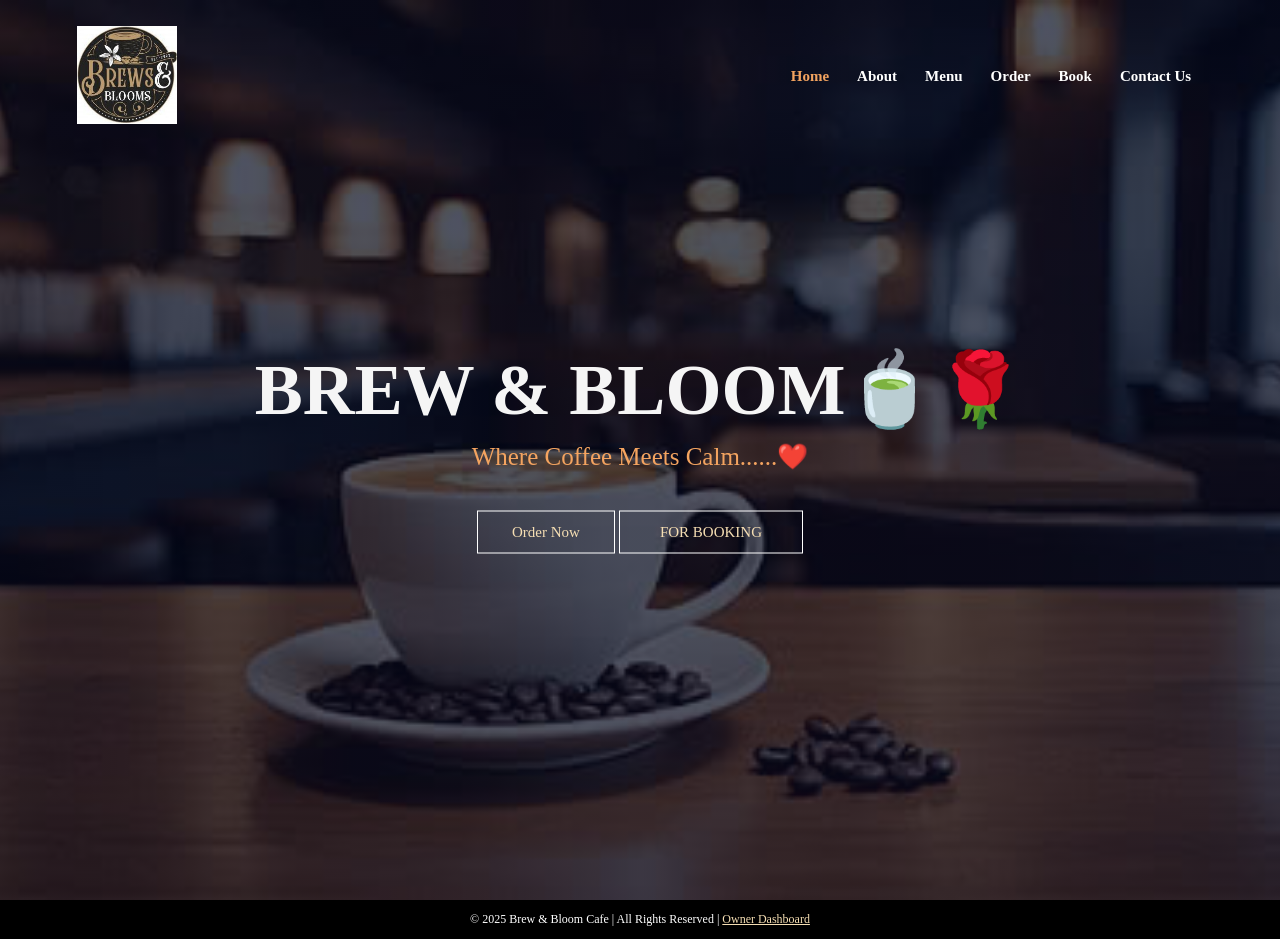
<file: index.html>
<!DOCTYPE html>
<html lang="en">
<head>
    <meta charset="UTF-8">
    <meta name="viewport" content="width=device-width, initial-scale=1.0">
    <title>Brew & Bloom | Home</title>
    <link rel="stylesheet" href="style.css">
    <link rel="stylesheet" href="advanced.css">
</head>
<body>
    <section class="header">
        <nav>
            <a href="index.html"><img src="images/Brews-Blooms.jpg" alt="Brew & Bloom logo"></a>
            <button class="menu-toggle" aria-label="Toggle menu" aria-expanded="false">&#9776;</button>
            <div class="nav-links">
                <ul>
                    <li><a href="index.html"><b>Home</b></a></li>
                    <li><a href="about.html"><b>About</b></a></li>
                    <li><a href="menu.html"><b>Menu</b></a></li>
                    <li><a href="order.html"><b>Order</b><span class="cart-count" hidden>0</span></a></li>
                    <li><a href="book.html"><b>Book</b></a></li>
                    <li><a href="contact.html"><b>Contact Us</b></a></li>
                </ul>
            </div>
        </nav>
        <div class="text">
            <h1>BREW &amp; BLOOM🍵🌹</h1>
            <p>Where Coffee Meets Calm......❤️</p>
            <a href="order.html" class="sut">Order Now</a>
            <a href="book.html" id="kirt">FOR BOOKING</a>
        </div>
    </section>
    <footer id="footer"><p>&copy; 2025 Brew &amp; Bloom Cafe | All Rights Reserved | <a class="admin-link" href="admin.html">Owner Dashboard</a></p></footer>
    <script src="js/data.js"></script>
    <script src="js/nav.js"></script>
</body>
</html>
</file>
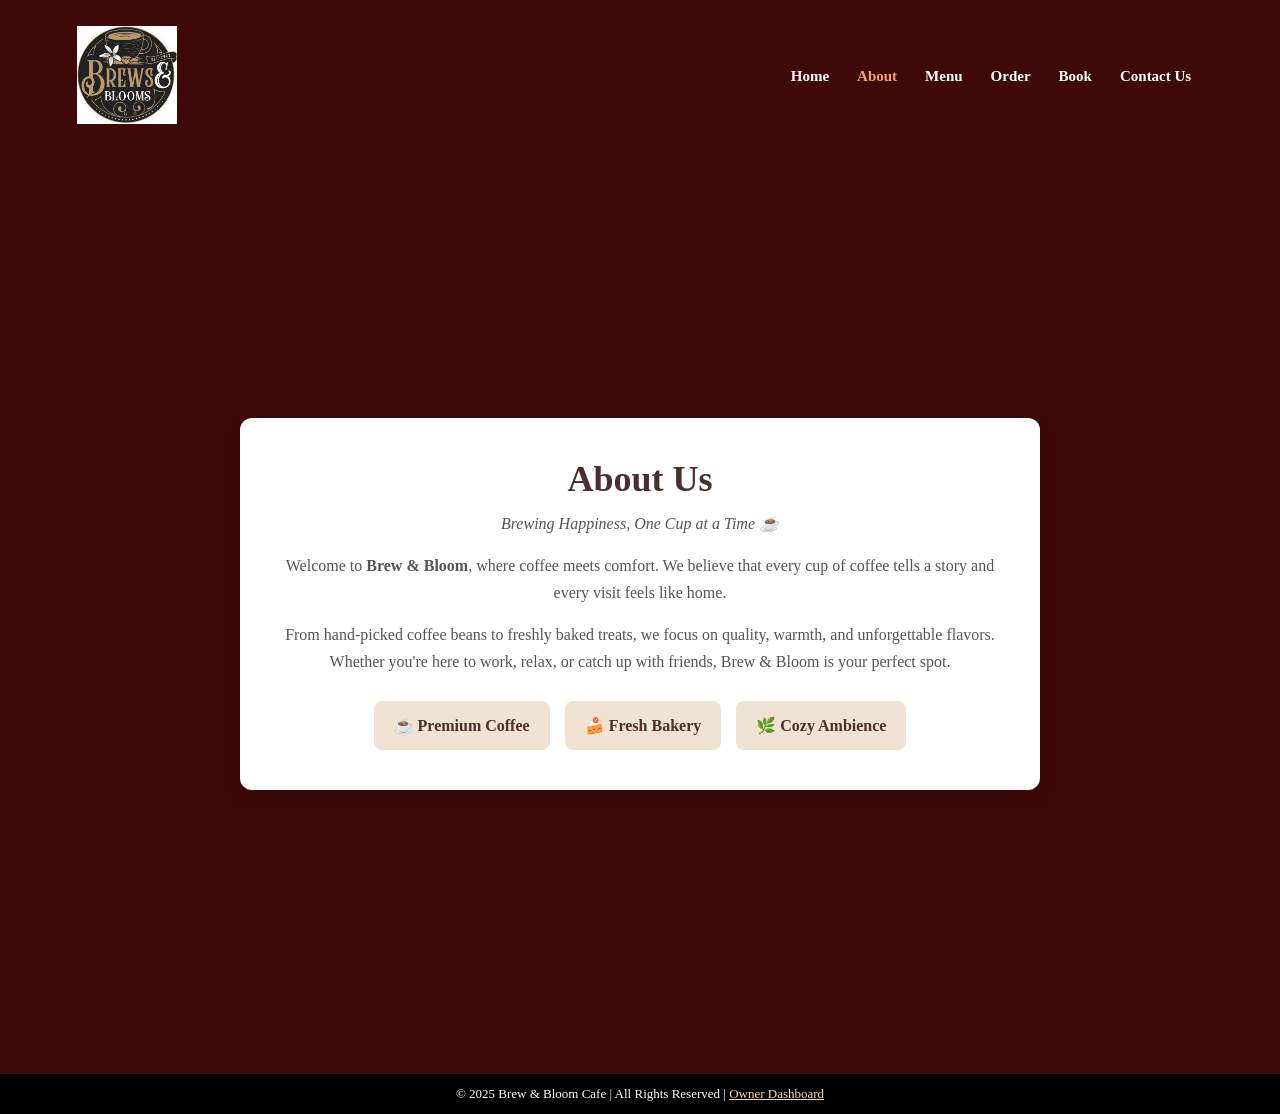
<file: about.html>
<!DOCTYPE html>
<html lang="en">
<head>
    <meta charset="UTF-8">
    <meta name="viewport" content="width=device-width, initial-scale=1.0">
    <title>Brew & Bloom | About Us</title>
    <link rel="stylesheet" href="about.css">
    <link rel="stylesheet" href="style.css">
    <link rel="stylesheet" href="advanced.css">
</head>
<body>
    <section>
        <nav>
            <a href="index.html"><img src="images/Brews-Blooms.jpg" alt="Brew & Bloom logo"></a>
            <button class="menu-toggle" aria-label="Toggle menu" aria-expanded="false">&#9776;</button>
            <div class="nav-links">
                <ul>
                    <li><a href="index.html"><b>Home</b></a></li>
                    <li><a href="about.html"><b>About</b></a></li>
                    <li><a href="menu.html"><b>Menu</b></a></li>
                    <li><a href="order.html"><b>Order</b><span class="cart-count" hidden>0</span></a></li>
                    <li><a href="book.html"><b>Book</b></a></li>
                    <li><a href="contact.html"><b>Contact Us</b></a></li>
                </ul>
            </div>
        </nav>
    </section>
    <section class="about">
        <div class="about-container">
            <h1>About Us</h1>
            <p class="tagline">Brewing Happiness, One Cup at a Time ☕</p>

            <p>
                Welcome to <strong>Brew &amp; Bloom</strong>, where coffee meets comfort.
                We believe that every cup of coffee tells a story and every visit
                feels like home.
            </p>

            <p>
                From hand-picked coffee beans to freshly baked treats, we focus on
                quality, warmth, and unforgettable flavors. Whether you're here
                to work, relax, or catch up with friends, Brew &amp; Bloom is your
                perfect spot.
            </p>

            <div class="highlights">
                <div class="box">☕ Premium Coffee</div>
                <div class="box">🍰 Fresh Bakery</div>
                <div class="box">🌿 Cozy Ambience</div>
            </div>
        </div>
    </section>
    <footer id="footer"><p>&copy; 2025 Brew &amp; Bloom Cafe | All Rights Reserved | <a class="admin-link" href="admin.html">Owner Dashboard</a></p></footer>
    <script src="js/data.js"></script>
    <script src="js/nav.js"></script>
</body>
</html>
</file>
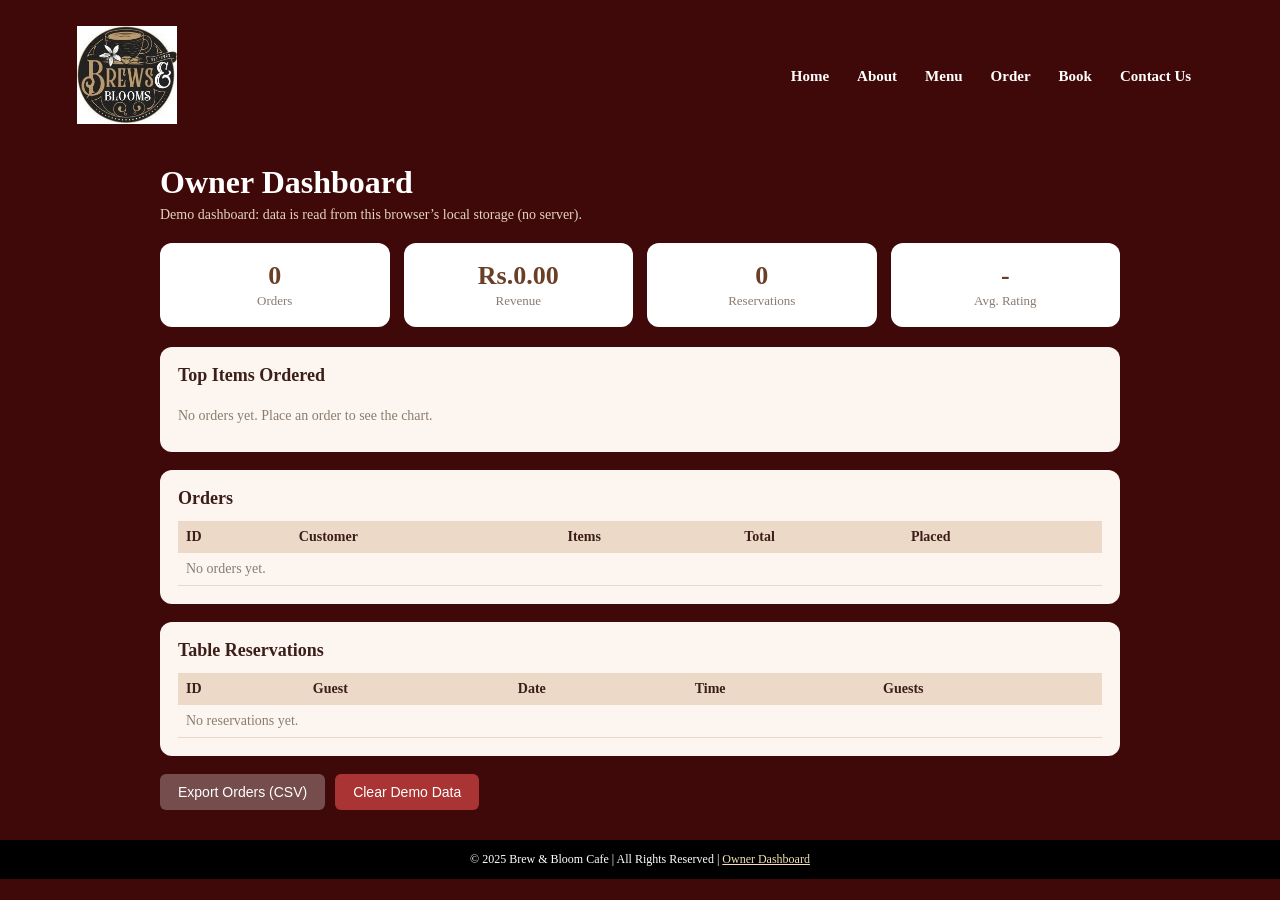
<file: admin.html>
<!DOCTYPE html>
<html lang="en">
<head>
    <meta charset="UTF-8">
    <meta name="viewport" content="width=device-width, initial-scale=1.0">
    <title>Brew & Bloom | Owner Dashboard</title>
    <link rel="stylesheet" href="style.css">
    <link rel="stylesheet" href="advanced.css">
</head>
<body class="admin-page">
    <section class="admin-nav">
        <nav>
            <a href="index.html"><img src="images/Brews-Blooms.jpg" alt="Brew & Bloom logo"></a>
            <button class="menu-toggle" aria-label="Toggle menu" aria-expanded="false">&#9776;</button>
            <div class="nav-links">
                <ul>
                    <li><a href="index.html"><b>Home</b></a></li>
                    <li><a href="about.html"><b>About</b></a></li>
                    <li><a href="menu.html"><b>Menu</b></a></li>
                    <li><a href="order.html"><b>Order</b><span class="cart-count" hidden>0</span></a></li>
                    <li><a href="book.html"><b>Book</b></a></li>
                    <li><a href="contact.html"><b>Contact Us</b></a></li>
                </ul>
            </div>
        </nav>
    </section>
    <main class="admin">
        <h1>Owner Dashboard</h1>
        <p class="admin-note">Demo dashboard: data is read from this browser&rsquo;s local storage (no server).</p>

        <div class="stat-grid" id="stats"></div>

        <section class="panel">
            <h2>Top Items Ordered</h2>
            <div id="chart" class="bar-chart"></div>
        </section>

        <section class="panel">
            <h2>Orders</h2>
            <div class="table-wrap"><table class="data-table" id="ordersTable"></table></div>
        </section>

        <section class="panel">
            <h2>Table Reservations</h2>
            <div class="table-wrap"><table class="data-table" id="bookingsTable"></table></div>
        </section>

        <div class="admin-actions">
            <button id="exportOrders" class="btn-small">Export Orders (CSV)</button>
            <button id="clearData" class="btn-small danger">Clear Demo Data</button>
        </div>
    </main>
    <footer id="footer"><p>&copy; 2025 Brew &amp; Bloom Cafe | All Rights Reserved | <a class="admin-link" href="admin.html">Owner Dashboard</a></p></footer>
    <script src="js/data.js"></script>
    <script src="js/nav.js"></script>
    <script src="js/admin.js"></script>
</body>
</html>
</file>
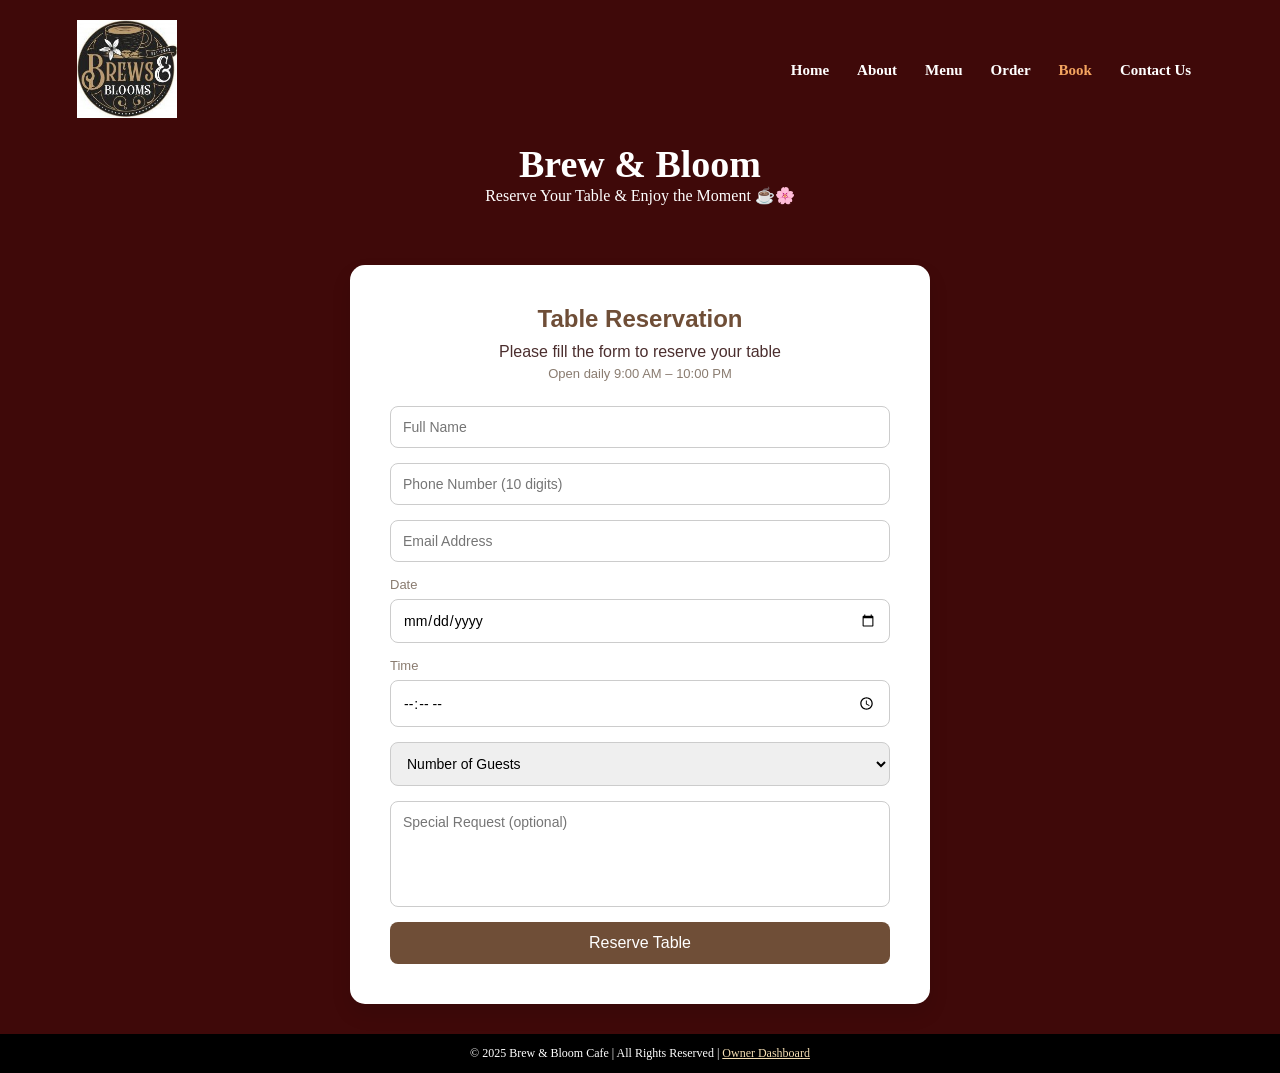
<file: book.html>
<!DOCTYPE html>
<html lang="en">
<head>
    <meta charset="UTF-8">
    <meta name="viewport" content="width=device-width, initial-scale=1.0">
    <title>Brew & Bloom – Table Reservation</title>
    <link rel="stylesheet" href="reservation.css">
    <link rel="stylesheet" href="style.css">
    <link rel="stylesheet" href="advanced.css">
</head>
<body class="book-page">
    <header>
        <nav>
            <a href="index.html"><img src="images/Brews-Blooms.jpg" alt="Brew & Bloom logo"></a>
            <button class="menu-toggle" aria-label="Toggle menu" aria-expanded="false">&#9776;</button>
            <div class="nav-links">
                <ul>
                    <li><a href="index.html"><b>Home</b></a></li>
                    <li><a href="about.html"><b>About</b></a></li>
                    <li><a href="menu.html"><b>Menu</b></a></li>
                    <li><a href="order.html"><b>Order</b><span class="cart-count" hidden>0</span></a></li>
                    <li><a href="book.html"><b>Book</b></a></li>
                    <li><a href="contact.html"><b>Contact Us</b></a></li>
                </ul>
            </div>
        </nav>
        <h1>Brew &amp; Bloom</h1>
        <p>Reserve Your Table &amp; Enjoy the Moment ☕🌸</p>
    </header>

    <section class="reservation-section">
        <h2>Table Reservation</h2>
        <p>Please fill the form to reserve your table</p>
        <p class="hint">Open daily 9:00 AM – 10:00 PM</p>

        <form class="reservation-form" id="bookForm" novalidate>
            <div id="formMsg" class="form-msg" role="alert" hidden></div>
            <input type="text" id="bName" placeholder="Full Name" autocomplete="name" required>
            <input type="tel" id="bPhone" placeholder="Phone Number (10 digits)" inputmode="numeric" maxlength="10" autocomplete="tel" required>
            <input type="email" id="bEmail" placeholder="Email Address" autocomplete="email" required>

            <label class="field-label" for="bDate">Date</label>
            <input type="date" id="bDate" required>
            <label class="field-label" for="bTime">Time</label>
            <input type="time" id="bTime" min="09:00" max="22:00" required>

            <select id="bGuests" required aria-label="Number of guests">
                <option value="">Number of Guests</option>
                <option value="1">1</option>
                <option value="2">2</option>
                <option value="3">3</option>
                <option value="4">4</option>
                <option value="5">5</option>
                <option value="6">6</option>
                <option value="7">7+</option>
            </select>

            <textarea id="bRequest" placeholder="Special Request (optional)" maxlength="200"></textarea>

            <button type="submit">Reserve Table</button>
        </form>
    </section>
    <footer><p>&copy; 2025 Brew &amp; Bloom Cafe | All Rights Reserved | <a class="admin-link" href="admin.html">Owner Dashboard</a></p></footer>
    <script src="js/data.js"></script>
    <script src="js/nav.js"></script>
    <script src="js/booking.js"></script>
</body>
</html>
</file>
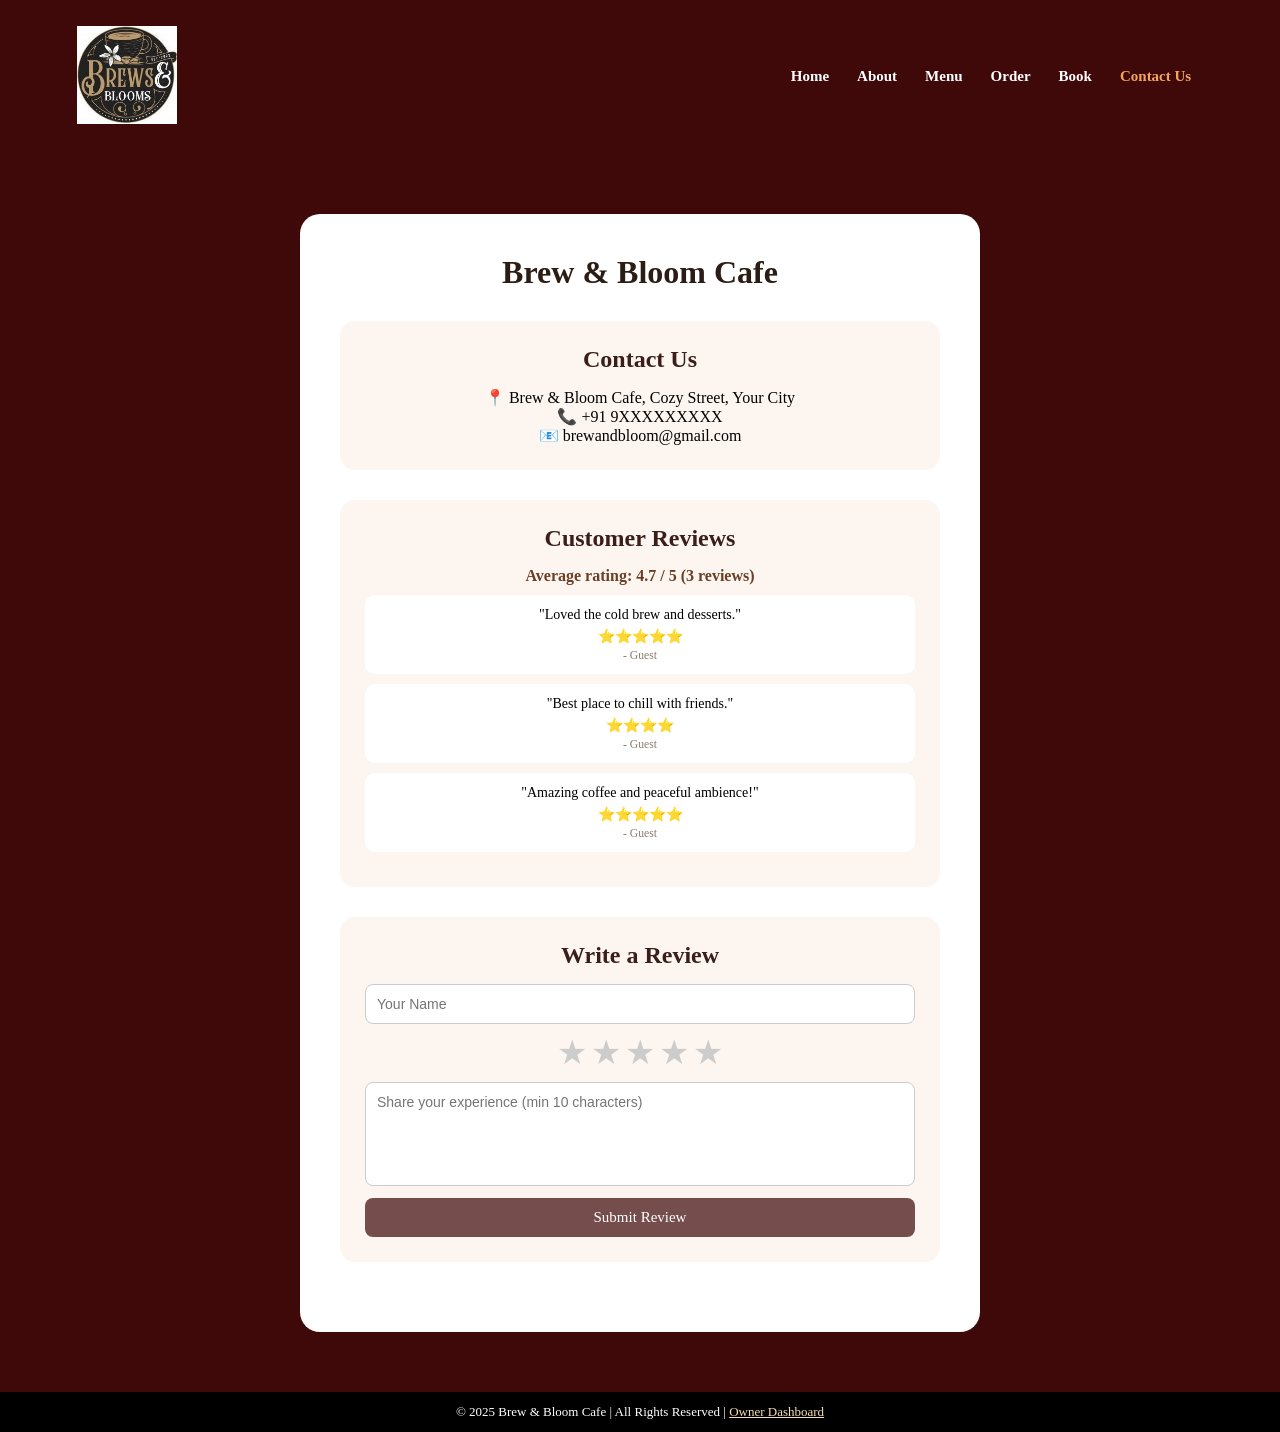
<file: contact.html>
<!DOCTYPE html>
<html lang="en">
<head>
    <meta charset="UTF-8">
    <meta name="viewport" content="width=device-width, initial-scale=1.0">
    <title>Brew & Bloom | Contact & Reviews</title>
    <link rel="stylesheet" href="style.css">
    <link rel="stylesheet" href="contact-review.css">
    <link rel="stylesheet" href="advanced.css">
</head>
<body class="contact-page">
    <section>
        <nav>
            <a href="index.html"><img src="images/Brews-Blooms.jpg" alt="Brew & Bloom logo"></a>
            <button class="menu-toggle" aria-label="Toggle menu" aria-expanded="false">&#9776;</button>
            <div class="nav-links">
                <ul>
                    <li><a href="index.html"><b>Home</b></a></li>
                    <li><a href="about.html"><b>About</b></a></li>
                    <li><a href="menu.html"><b>Menu</b></a></li>
                    <li><a href="order.html"><b>Order</b><span class="cart-count" hidden>0</span></a></li>
                    <li><a href="book.html"><b>Book</b></a></li>
                    <li><a href="contact.html"><b>Contact Us</b></a></li>
                </ul>
            </div>
        </nav>
    </section>
    <div class="container">
        <h1>Brew &amp; Bloom Cafe</h1>

        <!-- Contact Us Section -->
        <section class="card">
            <h2>Contact Us</h2>
            <p>📍 Brew &amp; Bloom Cafe, Cozy Street, Your City</p>
            <p>📞 +91 9XXXXXXXXX</p>
            <p>📧 brewandbloom@gmail.com</p>
        </section>

        <!-- Customer Reviews Section -->
        <section class="card">
            <h2>Customer Reviews</h2>
            <p class="rating-summary" id="ratingSummary"></p>
            <div id="reviewList"></div>
        </section>

        <!-- Add a review -->
        <section class="card">
            <h2>Write a Review</h2>
            <form id="reviewForm" class="review-form" novalidate>
                <div id="formMsg" class="form-msg" role="alert" hidden></div>
                <input type="text" id="rName" placeholder="Your Name" maxlength="30" required>
                <div class="star-input" role="radiogroup" aria-label="Rating">
                    <input type="radio" name="rating" id="s5" value="5"><label for="s5" title="5 stars">★</label>
                    <input type="radio" name="rating" id="s4" value="4"><label for="s4" title="4 stars">★</label>
                    <input type="radio" name="rating" id="s3" value="3"><label for="s3" title="3 stars">★</label>
                    <input type="radio" name="rating" id="s2" value="2"><label for="s2" title="2 stars">★</label>
                    <input type="radio" name="rating" id="s1" value="1"><label for="s1" title="1 star">★</label>
                </div>
                <textarea id="rText" placeholder="Share your experience (min 10 characters)" maxlength="160" required></textarea>
                <button type="submit">Submit Review</button>
            </form>
        </section>
    </div>
    <footer id="footer"><p>&copy; 2025 Brew &amp; Bloom Cafe | All Rights Reserved | <a class="admin-link" href="admin.html">Owner Dashboard</a></p></footer>
    <script src="js/data.js"></script>
    <script src="js/nav.js"></script>
    <script src="js/contact.js"></script>
</body>
</html>
</file>
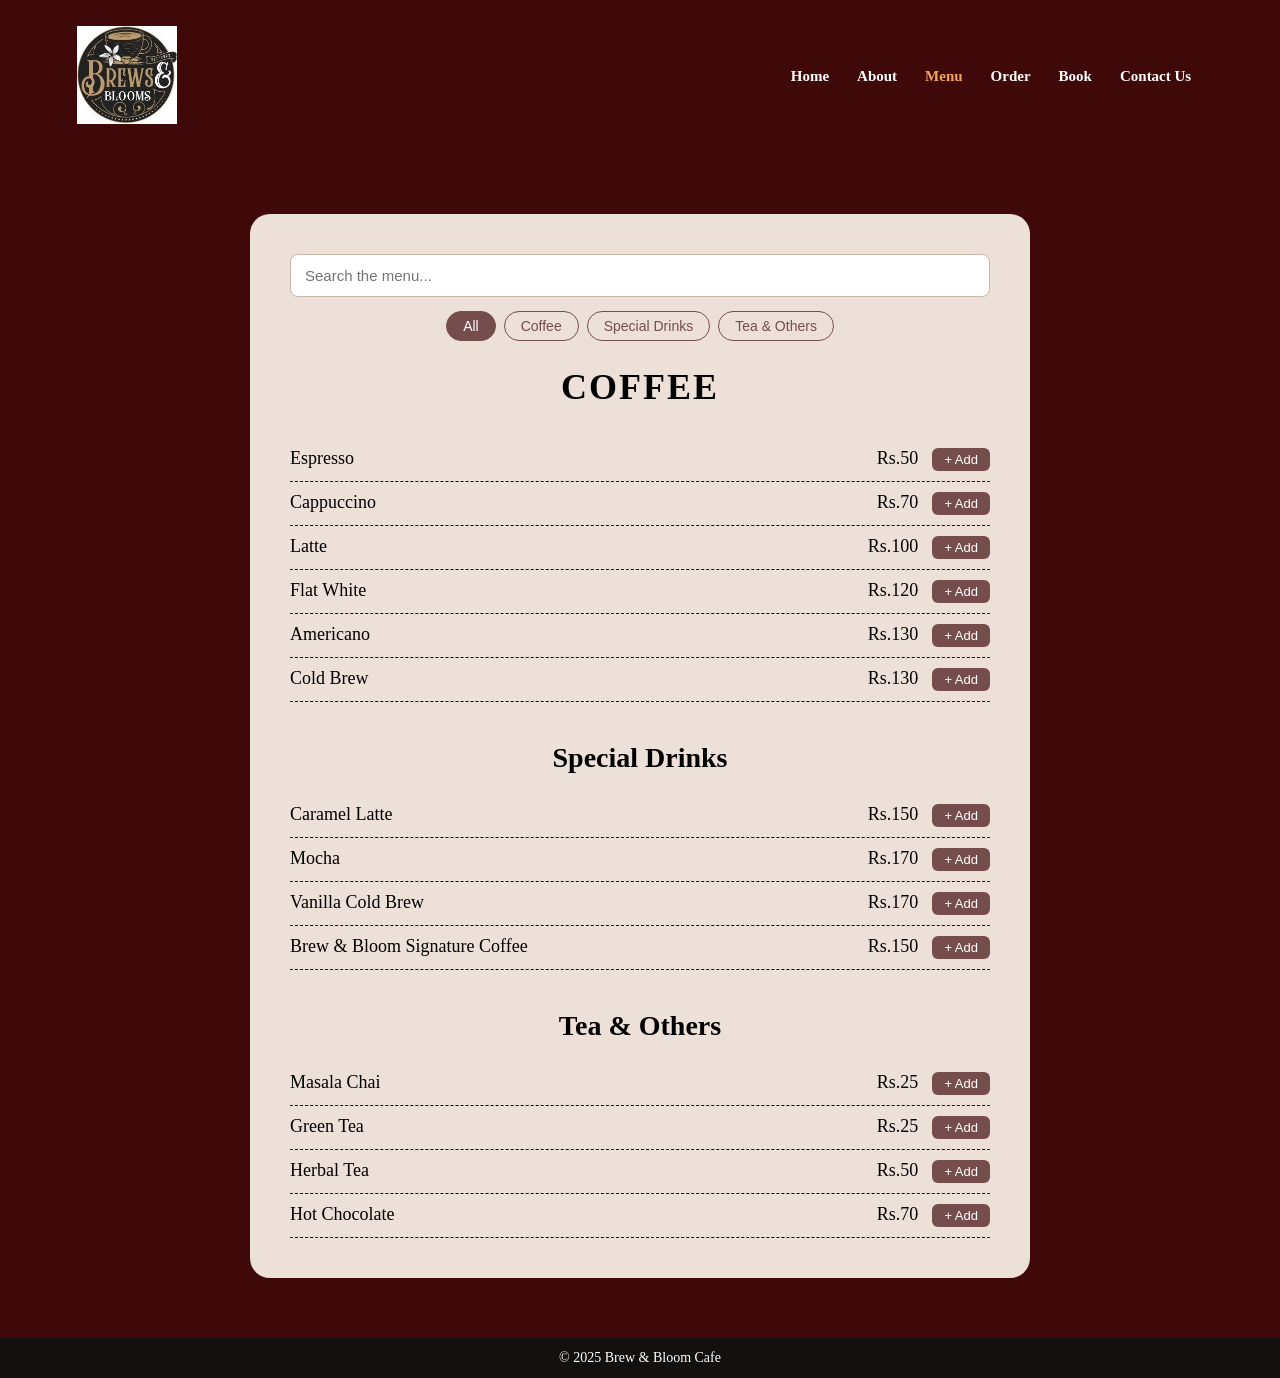
<file: menu.html>
<!DOCTYPE html>
<html lang="en">
<head>
    <meta charset="UTF-8">
    <meta name="viewport" content="width=device-width, initial-scale=1.0">
    <title>Brew & Bloom | Menu</title>
    <link rel="stylesheet" href="style.css">
    <link rel="stylesheet" href="menu.css">
    <link rel="stylesheet" href="advanced.css">
</head>
<body>
    <section>
        <nav>
            <a href="index.html"><img src="images/Brews-Blooms.jpg" alt="Brew & Bloom logo"></a>
            <button class="menu-toggle" aria-label="Toggle menu" aria-expanded="false">&#9776;</button>
            <div class="nav-links">
                <ul>
                    <li><a href="index.html"><b>Home</b></a></li>
                    <li><a href="about.html"><b>About</b></a></li>
                    <li><a href="menu.html"><b>Menu</b></a></li>
                    <li><a href="order.html"><b>Order</b><span class="cart-count" hidden>0</span></a></li>
                    <li><a href="book.html"><b>Book</b></a></li>
                    <li><a href="contact.html"><b>Contact Us</b></a></li>
                </ul>
            </div>
        </nav>
    </section>
    <div class="menu-container">
        <div class="menu-tools">
            <input type="search" id="menuSearch" placeholder="Search the menu..." aria-label="Search the menu">
            <div class="chips" id="menuChips" role="group" aria-label="Filter by category"></div>
        </div>
        <div id="menuList"></div>
        <p id="menuEmpty" class="empty-msg" hidden>No items match your search.</p>
    </div>
    <a href="order.html" class="fab" id="viewOrder" hidden>🛒 View Order (<span class="cart-count-inline">0</span>)</a>
    <footer>&copy; 2025 Brew &amp; Bloom Cafe</footer>
    <script src="js/data.js"></script>
    <script src="js/nav.js"></script>
    <script src="js/menu.js"></script>
</body>
</html>
</file>
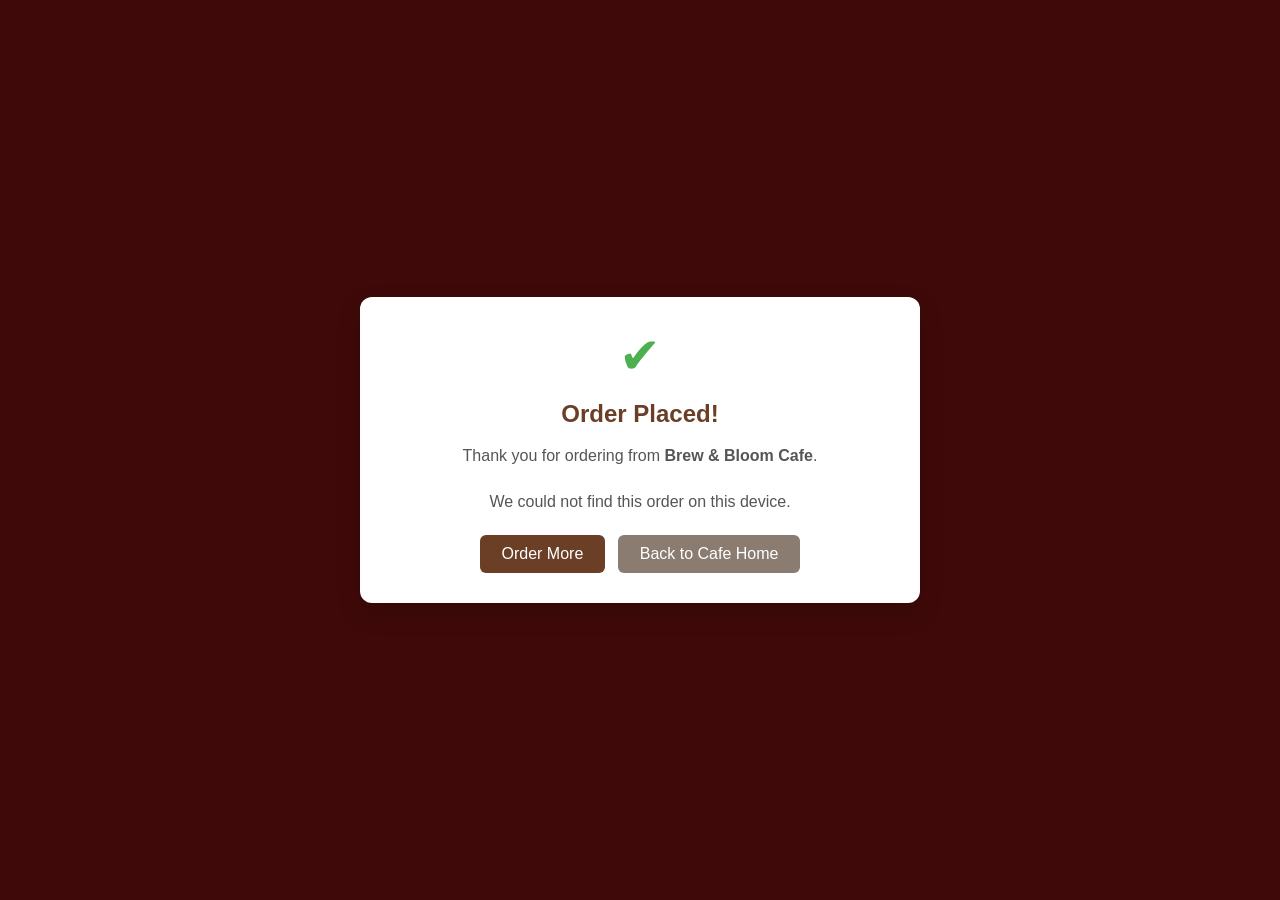
<file: order-success.html>
<!DOCTYPE html>
<html lang="en">
<head>
    <meta charset="UTF-8">
    <meta name="viewport" content="width=device-width, initial-scale=1.0">
    <title>Brew & Bloom | Order Placed</title>
    <link rel="stylesheet" href="book2.css">
    <link rel="stylesheet" href="advanced.css">
</head>
<body class="center-page">
    <div class="card wide" id="orderCard">
        <div class="success-icon">✔</div>
        <h1>Order Placed!</h1>
        <p id="orderIntro">Thank you for ordering from <strong>Brew &amp; Bloom Cafe</strong>.</p>
        <div id="orderSummary"></div>
        <a href="menu.html" class="btn">Order More</a>
        <a href="index.html" class="btn alt">Back to Cafe Home</a>
    </div>
    <script src="js/data.js"></script>
    <script src="js/success.js"></script>
</body>
</html>
</file>
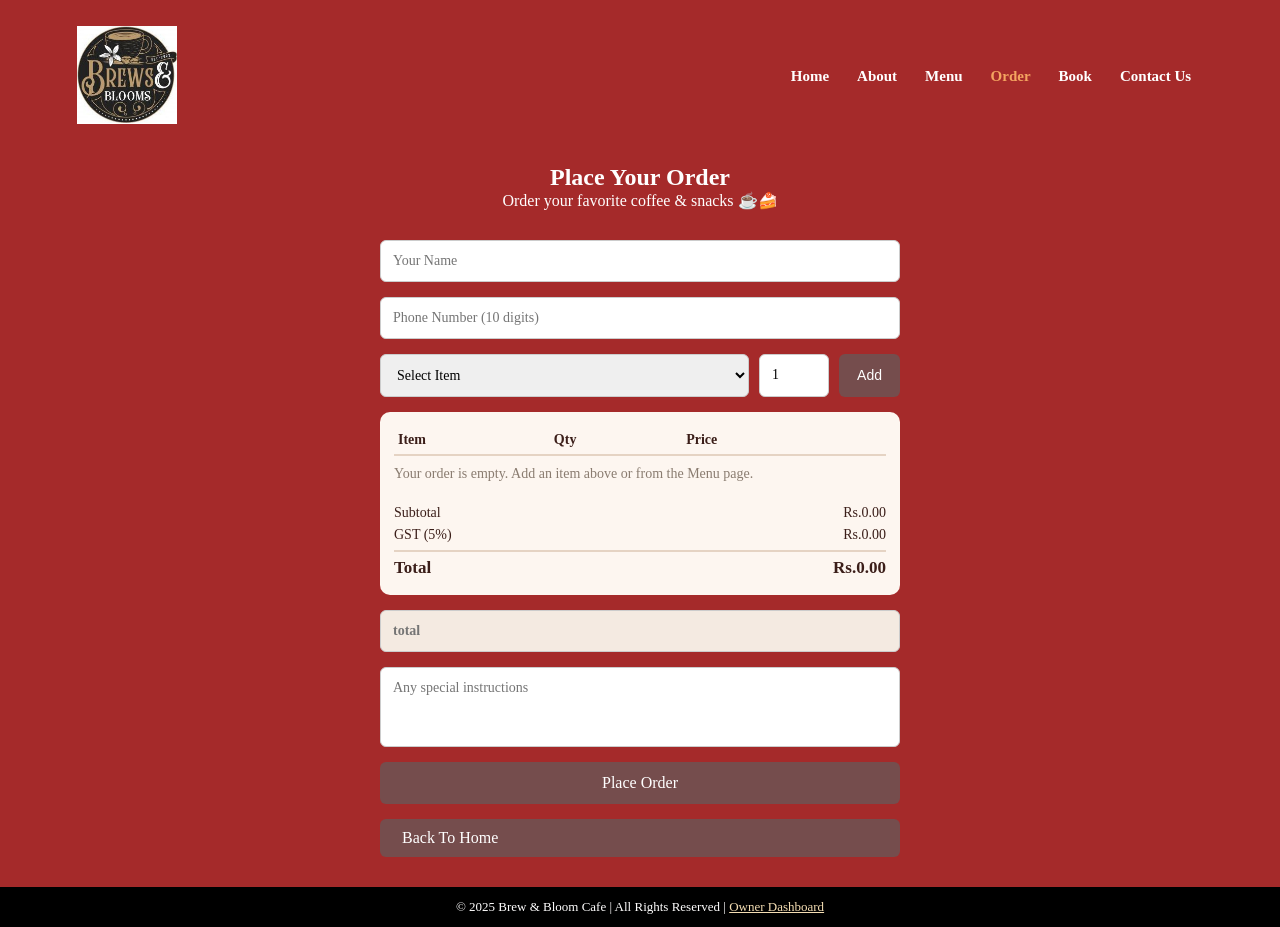
<file: order.html>
<!DOCTYPE html>
<html lang="en">
<head>
    <meta charset="UTF-8">
    <meta name="viewport" content="width=device-width, initial-scale=1.0">
    <title>Brew & Bloom | Place Order</title>
    <link rel="stylesheet" href="oder.css">
    <link rel="stylesheet" href="style.css">
    <link rel="stylesheet" href="advanced.css">
</head>
<body>
    <section id="reck">
        <nav>
            <a href="index.html"><img src="images/Brews-Blooms.jpg" alt="Brew & Bloom logo"></a>
            <button class="menu-toggle" aria-label="Toggle menu" aria-expanded="false">&#9776;</button>
            <div class="nav-links">
                <ul>
                    <li><a href="index.html"><b>Home</b></a></li>
                    <li><a href="about.html"><b>About</b></a></li>
                    <li><a href="menu.html"><b>Menu</b></a></li>
                    <li><a href="order.html"><b>Order</b><span class="cart-count" hidden>0</span></a></li>
                    <li><a href="book.html"><b>Book</b></a></li>
                    <li><a href="contact.html"><b>Contact Us</b></a></li>
                </ul>
            </div>
        </nav>
    </section>
    <section id="order" class="section light">
        <h2 style="color: #fffefe;">Place Your Order</h2>
        <p style="color: #fffefe;">Order your favorite coffee &amp; snacks ☕🍰</p>

        <form class="order-form" id="orderForm" novalidate>
            <div id="formMsg" class="form-msg" role="alert" hidden></div>
            <input type="text" id="custName" placeholder="Your Name" autocomplete="name" required>
            <input type="tel" id="custPhone" placeholder="Phone Number (10 digits)" inputmode="numeric" maxlength="10" autocomplete="tel" required>

            <div class="add-row">
                <select id="item" aria-label="Select item">
                    <option value="">Select Item</option>
                </select>
                <input type="number" id="qty" value="1" min="1" max="20" aria-label="Quantity">
                <button type="button" id="addItem" class="btn-small">Add</button>
            </div>

            <div class="cart-box" id="cartBox">
                <table class="cart-table" aria-label="Your order">
                    <thead><tr><th>Item</th><th>Qty</th><th>Price</th><th></th></tr></thead>
                    <tbody id="cartBody"></tbody>
                </table>
                <p id="cartEmpty" class="empty-msg">Your order is empty. Add an item above or from the Menu page.</p>
                <div class="sum-lines">
                    <div><span>Subtotal</span><span id="subtotal">Rs.0.00</span></div>
                    <div><span>GST (5%)</span><span id="gst">Rs.0.00</span></div>
                    <div class="grand"><span>Total</span><span id="grandTotal">Rs.0.00</span></div>
                </div>
            </div>

            <label class="hidden-label" for="total">Total</label>
            <input type="text" id="total" placeholder="total" readonly>
            <textarea id="notes" placeholder="Any special instructions" maxlength="200"></textarea>
            <button type="submit" id="placeOrder">Place Order</button>
            <a href="index.html" id="ren">Back To Home</a>
        </form>
    </section>
    <footer id="footer"><p>&copy; 2025 Brew &amp; Bloom Cafe | All Rights Reserved | <a class="admin-link" href="admin.html">Owner Dashboard</a></p></footer>
    <script src="js/data.js"></script>
    <script src="js/nav.js"></script>
    <script src="js/order.js"></script>
</body>
</html>
</file>
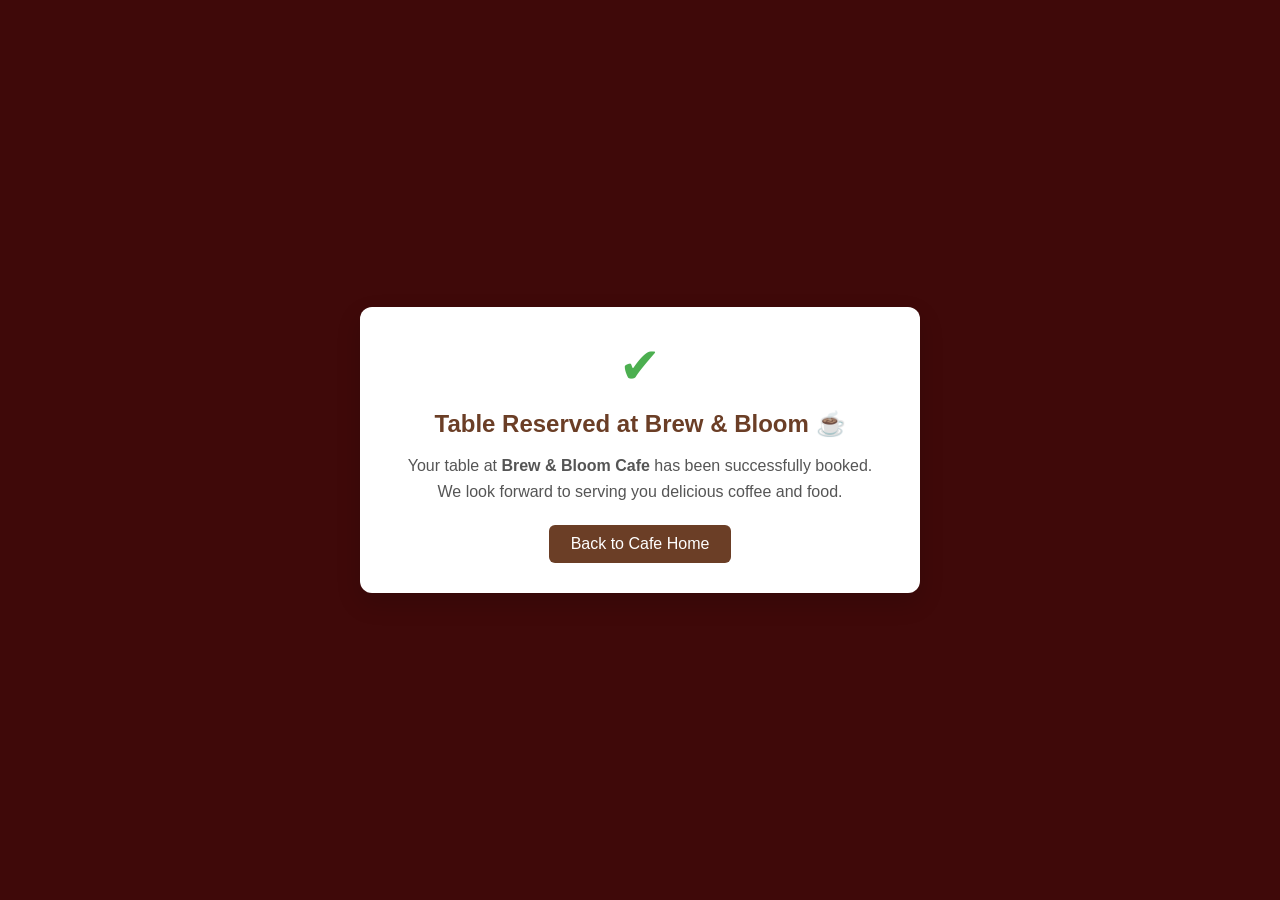
<file: pagebook2.html>
<!DOCTYPE html>
<html lang="en">
<head>
    <meta charset="UTF-8">
    <meta name="viewport" content="width=device-width, initial-scale=1.0">
    <title>Brew & Bloom | Table Reserved</title>
    <link rel="stylesheet" href="book2.css">
    <link rel="stylesheet" href="advanced.css">
</head>
<body class="center-page">
    <div class="card wide">
        <div class="success-icon">✔</div>
        <h1>Table Reserved at Brew &amp; Bloom ☕</h1>
        <p>Your table at <strong>Brew &amp; Bloom Cafe</strong> has been successfully booked.<br>
           We look forward to serving you delicious coffee and food.</p>
        <div id="bookingSummary"></div>
        <a href="index.html" class="btn">Back to Cafe Home</a>
    </div>
    <script src="js/data.js"></script>
    <script src="js/success.js"></script>
</body>
</html>
</file>
<file: style.css>
*{
    margin: 0;
    padding: 0;
    font-family: "Poppins", sans-serif;
}
.header{
    min-height: 100vh;
    width: 100%;
    background-image: linear-gradient(rgba(4,9,30,0.7),rgba(4,9,30,0.7)),url(images/back.jpg);
    background-position: center;
    background-size: cover;
    position: relative;
}
nav{
    display: flex;
    padding: 2% 6%;
    justify-content: space-between;
    align-items: center;
}
nav img{
    width: 100px;
}
.nav-links{
    flex: 1;
    text-align: right;

}
.nav-links ul li{
    list-style: none;
    display: inline-block;
    padding: 8px 12px;
}
.nav-links ul li a{
 color: #fff;
 text-decoration: none;
 font-size: 15px;
}
.nav-links ul li::after{
 content: '';
 width: 0%;
 height: 2px;
 background-color: brown;
 display: block;
 margin: auto;
 transition: 0.2s;
}
.nav-links ul li:hover::after{
    width: 100%;
}
.text{
    width: 90%;
    color: whitesmoke;
    position: absolute;
    top: 50%;
    left: 50%;
    transform: translate(-50%, -50%);
    text-align: center;
}
.text h1{
    font-size: 72px;

}
.text p{
    margin: 10px 0 40px;
    font-size: 25px;
    color: sandybrown;
}
.sut{
    display:inline-flex;
    text-decoration: none;
    color: wheat;
    border: 1px solid white;
    padding: 12px 34px;
    font-size: 15px;
    background: transparent;
    position: relative;
    cursor: pointer;

}
#kirt{
     display: inline-flex;
     text-decoration: none;
     color: wheat;
     border: 1px solid white;
     padding: 12px 40px;
     font-size: 15px;
     background: transparent;
     position: relative;
     cursor: pointer;
}

.sut:hover{
    border: 1px solid peru;
    background: peru;
    transition: 0.1s;
}
#kirt:hover{
    border: 1px solid peru;
    background: peru;
    transition: 0.1s;
}
*{
   font-family: "Playfair Display", serif; 
}
#balm{
    margin: 15px;
    border: 15px;
    padding: 12px;
    text-align:center;
    font-size: 15px;
    color: white; 
    justify-content: left;
    position: relative;
}
.vad{
    align-items: center;
     display:inline-block;
     text-decoration: none;
     color: wheat;
     border: 1px solid white;
     padding: 12px 34px;
     font-size: 15px;
     background: transparent;
     position: relative;
     cursor: pointer;
    
}
.vad:hover  {
    border: 1px solid peru;
    background: peru;
    transition: 0.1s;
  }
.menu-back{
    min-height: 100vh;
        width: 100%;
        background-image: url(images/menu.jpeg);
        background-repeat: no-repeat;
        background-size: cover;
        background-position: center;
        position: relative;
}
#vsh{
    padding-block: inherit;
 text-align: center;
 text-decoration: double;
 color:whitesmoke;
}
#loom{
    display: inline-block;
     text-decoration: none;
     color: wheat;
     border: 0.5px solid white;
     padding: 12px 32px;
     font-size: 17px;
     background: transparent;
     position: relative;
     cursor: pointer;
     align-items: center;
}
#loom:hover{
    border: 1px solid peru;
    background: peru;
    transition: 0.1s;
}
#form{
    padding-top: 25px;
    text-align: left;
    justify-content:left;
}
.shhh{
    background-image: url(images/menu3.jpg);
    background-repeat: no-repeat;
    background-size: cover;
}
.nav-link{
    flex: 1;
    text-align: right;
}
.nav-link ul li a{
    color:maroon;
    text-decoration: none;
    font-size: 13px;
}
.nav-link ul li::after{
    content: '';
    width: 0%;
    height: 2px;
    background: saddlebrown;
    display: block;
    margin: auto;
    transition: 0.2s;
}
.nav-links ul li:hover::after{
            width: 100%}
.review-block {
    max-width: 400px;
    padding: 16px;
    border: 1px solid #e0e0e0;
    border-radius: 8px;
    font-family: Arial, sans-serif;
    margin-bottom: 20px; /* Add space between multiple reviews */
}

.stars {
    display: flex;
    align-items: center;
    gap: 4px;
    margin-bottom: 8px;
}

.star {
    font-size: 24px;
    color: #ccc; /* Color for empty stars */
}

.star.filled {
    color: #ffc107; /* Color for filled stars */
}

.rating-number {
    margin-left: 8px;
    font-weight: bold;
    font-size: 16px;
}

.review-text {
    margin-bottom: 8px;
}

.reviewer-name {
    display: block;
    color: #666;
    font-size: 14px;
}
footer {
background-color: #000000;
    color: #fff;
    text-align: center;
    padding: 10px;
    font-size:12px;
}
</file>
<file: advanced.css>
/* advanced.css - new features + responsive rules (original styles stay in the other css files) */

/* ---------- navigation: hamburger + badge ---------- */
nav { position: relative; }
.menu-toggle {
    display: none;
    background: transparent;
    border: 1px solid #fff;
    color: #fff;
    font-size: 22px;
    line-height: 1;
    padding: 6px 12px;
    border-radius: 6px;
    cursor: pointer;
}
.nav-links a.active { color: sandybrown; }
.cart-count {
    display: inline-block;
    min-width: 18px;
    height: 18px;
    margin-left: 5px;
    padding: 0 5px;
    border-radius: 9px;
    background: peru;
    color: #fff;
    font-size: 11px;
    line-height: 18px;
    text-align: center;
}
.cart-count[hidden] { display: none; }
.admin-link { color: wheat; font-size: inherit; }
footer { text-align: center; padding: 12px; }

/* ---------- toast + messages ---------- */
.toast {
    position: fixed; left: 50%; bottom: 28px; transform: translate(-50%, 30px);
    background: #2b1d14; color: #fff; padding: 10px 20px; border-radius: 22px;
    font-size: 14px; opacity: 0; pointer-events: none; transition: 0.25s; z-index: 50;
    font-family: Arial, sans-serif;
}
.toast.show { opacity: 1; transform: translate(-50%, 0); }
.form-msg { padding: 10px 14px; border-radius: 8px; font-size: 14px; text-align: left; font-family: Arial, sans-serif; }
.form-msg.error { background: #ffe3e0; color: #8a1c10; border: 1px solid #e8a39b; }
.form-msg.ok { background: #e2f4e4; color: #1b5e20; border: 1px solid #9fd2a5; }
.empty-msg { color: #8a7c70; font-size: 14px; padding: 10px 0; }
.hint { font-size: 13px; color: #8a7c70; margin-top: 5px; }
.hidden-label { position: absolute; left: -9999px; }

/* ---------- menu page ---------- */
.menu-tools { margin-bottom: 25px; }
#menuSearch {
    width: 100%; padding: 12px 14px; border-radius: 8px; border: 1px solid #c9b8a8;
    font-size: 15px; font-family: Arial, sans-serif; box-sizing: border-box;
}
.chips { display: flex; flex-wrap: wrap; gap: 8px; justify-content: center; margin-top: 14px; }
.chip {
    border: 1px solid #754d4d; background: transparent; color: #754d4d; padding: 6px 16px;
    border-radius: 20px; cursor: pointer; font-size: 14px; font-family: Arial, sans-serif;
}
.chip.active, .chip:hover { background: #754d4d; color: #fff; }
.item .iname { flex: 1; text-align: left; }
.item .iprice { margin: 0 14px; white-space: nowrap; }
.add-btn {
    background: #754d4d; color: #fff; border: none; border-radius: 6px; padding: 4px 12px;
    font-size: 13px; cursor: pointer; font-family: Arial, sans-serif;
}
.add-btn:hover { background: rgb(63, 9, 9); }
.fab {
    position: fixed; right: 20px; bottom: 20px; background: peru; color: #fff; padding: 12px 20px;
    border-radius: 28px; text-decoration: none; font-family: Arial, sans-serif; font-size: 15px;
    box-shadow: 0 6px 16px rgba(0,0,0,0.3); z-index: 40;
}
.fab[hidden] { display: none; }

/* ---------- order page ---------- */
.order-form { max-width: 520px; text-align: left; }
.add-row { display: flex; gap: 10px; }
.add-row select { flex: 1; min-width: 0; }
.add-row input { width: 70px; }
.btn-small {
    background: #754d4d; color: #fff; border: none; border-radius: 6px; padding: 10px 18px;
    cursor: pointer; font-size: 14px; font-family: Arial, sans-serif;
}
.btn-small:hover { background: rgb(63, 9, 9); }
.btn-small.danger { background: #a33; }
.cart-box { background: #fdf6f0; border-radius: 10px; padding: 14px; color: #3b1e19; font-family: Arial, sans-serif; }
.cart-table { width: 100%; border-collapse: collapse; font-size: 14px; }
.cart-table th { text-align: left; border-bottom: 2px solid #e5d3c3; padding: 6px 4px; }
.cart-table td { padding: 7px 4px; border-bottom: 1px dashed #e5d3c3; font-family: Arial, sans-serif; }
.order-form .q-btn { width: 26px; height: 26px; padding: 0; font-size: 14px; line-height: 1; border-radius: 50%; border: 1px solid #754d4d; background: #fff; color: #754d4d; cursor: pointer; font-weight: bold; }
.order-form .q-btn:hover { background: #754d4d; color: #fff; }
.order-form .q-btn.del { border-color: #a33; color: #a33; font-size: 16px; }
.order-form .q-btn.del:hover { background: #a33; color: #fff; }
.order-form .btn-small { padding: 10px 18px; font-size: 14px; }
.order-form, .order-form * { box-sizing: border-box; }
#order { padding: 10px 14px 30px; }
.sum-lines { margin-top: 10px; font-size: 14px; }
.sum-lines div { display: flex; justify-content: space-between; padding: 3px 0; }
.sum-lines .grand { font-weight: bold; font-size: 17px; border-top: 2px solid #e5d3c3; margin-top: 4px; padding-top: 6px; }
#total { background: #f4eae1; font-weight: bold; }

/* ---------- booking + success pages ---------- */
.book-page header nav { padding: 0 0 20px; }
.book-page .nav-links ul li a { font-family: Arial, sans-serif; }
.book-page header, .book-page .reservation-section, .book-page .reservation-section * { font-family: 'Segoe UI', Tahoma, Geneva, Verdana, sans-serif; }
.book-page header { padding: 20px 6% 30px; }
.book-page .reservation-section { margin: 30px auto; }
.field-label { text-align: left; font-size: 13px; color: #8a7c70; margin-bottom: -8px; }
body.center-page { min-height: 100vh; height: auto; padding: 24px 12px; }
.card.wide { max-width: 560px; }
.btn.alt { background: #8a7c70; margin-left: 8px; }
.summary-table { width: 100%; border-collapse: collapse; margin: 0 auto 20px; font-size: 14px; text-align: left; }
.summary-table th, .summary-table td { padding: 7px 6px; border-bottom: 1px dashed #d9c9bb; color: #444; }
.summary-table tfoot td { font-weight: bold; }
.summary-table .grand td { font-size: 16px; color: #6b3e26; }
.summary-table td:last-child { text-align: right; }

/* ---------- reviews ---------- */
.rating-summary { font-weight: bold; color: #6b3e26; margin-bottom: 10px; }
.review small { display: block; color: #8a7c70; margin-top: 4px; }
.review-form { display: flex; flex-direction: column; gap: 12px; }
.review-form input[type="text"], .review-form textarea {
    padding: 11px; border-radius: 8px; border: 1px solid #ccc; font-size: 14px; font-family: Arial, sans-serif;
}
.review-form textarea { resize: none; height: 80px; }
.review-form button {
    background: #754d4d; color: #fff; border: none; padding: 11px; border-radius: 8px; cursor: pointer; font-size: 15px;
}
.review-form button:hover { background: rgb(63, 9, 9); }
.star-input { display: flex; flex-direction: row-reverse; justify-content: center; gap: 4px; }
.star-input input { position: absolute; opacity: 0; width: 0; height: 0; }
.star-input label { font-size: 34px; color: #ccc; cursor: pointer; line-height: 1; transition: color 0.15s; }
.star-input input:checked ~ label, .star-input label:hover, .star-input label:hover ~ label { color: #ffc107; }
.star-input input:focus-visible + label { outline: 2px solid #754d4d; border-radius: 4px; }

/* ---------- owner dashboard ---------- */
body.admin-page { background: rgb(63, 9, 9); }
.admin-nav { background: rgb(63, 9, 9); }
.admin { max-width: 960px; margin: 10px auto 30px; padding: 0 16px; color: #fff; font-family: Arial, sans-serif; }
.admin h1 { font-size: 32px; margin-bottom: 6px; }
.admin-note { color: #e5d3c3; font-size: 14px; margin-bottom: 20px; }
.stat-grid { display: grid; grid-template-columns: repeat(4, 1fr); gap: 14px; margin-bottom: 20px; }
.stat { background: #fff; color: #3b1e19; border-radius: 12px; padding: 18px; text-align: center; }
.stat-num { display: block; font-size: 26px; font-weight: bold; color: #6b3e26; }
.stat-label { font-size: 13px; color: #8a7c70; }
.panel { background: #fdf6f0; color: #3b1e19; border-radius: 12px; padding: 18px; margin-bottom: 18px; }
.panel h2 { font-size: 18px; margin-bottom: 12px; }
.table-wrap { overflow-x: auto; }
.data-table { width: 100%; border-collapse: collapse; font-size: 14px; min-width: 520px; }
.data-table th { text-align: left; background: #ecd9c8; padding: 8px; }
.data-table td { padding: 8px; border-bottom: 1px solid #ead9c9; vertical-align: top; }
.bar-row { display: flex; align-items: center; gap: 10px; margin: 8px 0; font-size: 14px; }
.bar-label { width: 190px; flex-shrink: 0; }
.bar-track { flex: 1; background: #ecd9c8; border-radius: 6px; height: 16px; overflow: hidden; }
.bar-fill { display: block; height: 100%; background: #754d4d; border-radius: 6px; }
.bar-val { width: 30px; text-align: right; font-weight: bold; }
.admin-actions { display: flex; gap: 10px; flex-wrap: wrap; }

/* ---------- responsive ---------- */
@media (max-width: 768px) {
    .menu-toggle { display: block; }
    nav { padding: 3% 5%; }
    .nav-links { display: none; position: absolute; top: 100%; right: 5%; flex: none; z-index: 30;
        background: rgba(40, 6, 6, 0.97); border-radius: 10px; padding: 8px 18px; text-align: left; }
    .nav-links.open { display: block; }
    .nav-links ul li { display: block; padding: 10px 4px; }
    .text h1 { font-size: 40px; }
    .text p { font-size: 18px; margin-bottom: 28px; }
    .sut, #kirt { margin: 6px 0; }
    .about-container { width: 92%; padding: 24px; }
    .highlights { flex-direction: column; }
    .menu-container, .container, .reservation-section { margin: 20px 12px; padding: 22px; }
    .item { font-size: 16px; flex-wrap: wrap; gap: 4px; }
    .stat-grid { grid-template-columns: repeat(2, 1fr); }
    .bar-label { width: 110px; }
}
@media (max-width: 480px) {
    .text h1 { font-size: 32px; }
    .add-row { flex-wrap: wrap; }
    .add-row input { width: 80px; }
    .reservation-section { padding: 20px 16px; }
    .card.wide { padding: 22px 16px; }
    .btn.alt { margin: 10px 0 0; }
}
@media print {
    nav, .fab, footer, .btn, .toast { display: none !important; }
}
</file>
<file: about.css>
* {
    margin: 0;
    padding: 0;
    box-sizing: border-box;
    font-family: Arial, Helvetica, sans-serif;
}

body {
    background-color:rgb(63, 9, 9);;
}

.about {
    min-height: 100vh;
    display: flex;
    justify-content: center;
    align-items: center;
}

.about-container {
    background: #ffffff;
    width: 80%;
    max-width: 800px;
    padding: 40px;
    text-align: center;
    border-radius: 12px;
    box-shadow: 0 8px 20px rgba(0,0,0,0.1);
}

.about-container h1 {
    font-size: 36px;
    color: #4b2e2e;
    margin-bottom: 10px;
}

.tagline {
    color: #a9744f;
    margin-bottom: 20px;
    font-style: italic;
}

.about-container p {
    font-size: 16px;
    line-height: 1.7;
    color: #555;
    margin-bottom: 15px;
}

.highlights {
    display: flex;
    justify-content: center;
    gap: 15px;
    margin-top: 25px;
}

.box {
    background-color: #f1e3d3;
    padding: 15px 20px;
    border-radius: 8px;
    font-weight: bold;
    color: #4b2e2e;
}
#footer {
    background-color: black;
    margin-top: 20px;
    font-size: 13px;
    color: #fffefe;
}
</file>
<file: reservation.css>
body {
    margin: 0;
    font-family: 'Segoe UI', Tahoma, Geneva, Verdana, sans-serif;
    background-color:  rgb(63, 9, 9);
    color: #4b2e2e;
}

header {
    text-align: center;
    padding: 40px 20px;
    background: rgb(63, 9, 9);
    color: #fff;
}
header h1 {
    margin: 0;
    font-size: 38px;
}

.reservation-section {
    max-width: 500px;
    margin: 50px auto;
    background-color: #fff;
    padding: 40px;
    border-radius: 15px;
    box-shadow: 0 10px 20px rgba(0,0,0,0.1);
    text-align: center;
}
.reservation-section h2 {
    color: #6f4e37;
    margin-bottom: 10px;
}

.reservation-form {
    display: flex;
    flex-direction: column;
    gap: 15px;
    margin-top: 25px;
}
.reservation-form input,
.reservation-form select,
.reservation-form textarea {
    padding: 12px;
    font-size: 14px;
    border-radius: 8px;
    border: 1px solid #ccc;
}
.reservation-form textarea {
    resize: none;
    height: 80px;
}

.reservation-form button {
    background-color: #6f4e37;
    color: #fff;
    border: none;
    padding: 12px;
    font-size: 16px;
    border-radius: 8px;
    cursor: pointer;
}

.reservation-form button:hover {
    background-color: #a47148;
}

footer {
background-color:black;
    color: #fff;
    text-align: center;
    padding: 15px;
    font-size: 14px;
}
</file>
<file: contact-review.css>
body {
    margin: 0;
    font-family: 'Segoe UI', Tahoma, Geneva, Verdana, sans-serif;
    background-color: rgb(63, 9, 9);
}

.container {
    max-width: 600px;
    margin: 60px auto;
    background-color: #fff;
    padding: 40px;
    border-radius: 20px;
    text-align: center;
}

h1 {
    margin-bottom: 30px;
    color: #2b1d14;
}

.card {
    background-color: #fdf6f0;
    padding: 25px;
    border-radius: 15px;
    margin-bottom: 30px;
}

.card h2 {
    margin-bottom: 15px;
    color: #3b1e19;
}

.review {
    background-color: #fff;
    padding: 12px;
    margin: 10px 0;
    border-radius: 10px;
    font-size: 14px;
}

.review span {
    display: block;
    margin-top: 5px;
}

footer {
    background-color: black;
    margin-top: 20px;
    font-size: 13px;
    color: #fffefe;
}
</file>
<file: menu.css>
body {
    margin: 0;
    font-family: 'Georgia', serif;
    background-color: rgb(63, 9, 9);
}

.menu-container {
    max-width: 700px;
    margin: 60px auto;
    background: rgba(255, 248, 240, 0.9);
    padding: 40px;
    border-radius: 20px;
    text-align: center;
}

.title {
    font-size: 36px;
    letter-spacing: 2px;
    margin-bottom: 30px;
}

.sub-title {
    margin-top: 40px;
    font-size: 28px;
}

.menu-section {
    margin-top: 20px;
}

.item {
    display: flex;
    justify-content: space-between;
    padding: 10px 0;
    border-bottom: 1px dashed #000000;
    font-size: 18px;
}

footer {
    background-color: rgb(19, 17, 15);
    margin-top: 40px;
    font-size: 14px;
    color: white;
}
</file>
<file: book2.css>
*{
     margin:0; 
     padding:0;
     box-sizing:border-box; 
     font-family: Arial, Helvetica, sans-serif;
     }

body{
     height:100vh; 
     display:flex; 
     align-items:center;
     justify-content:center;
     background:rgb(63, 9, 9);;
     }

.card{
     background:#fff;
     padding:30px 40px;
     border-radius:12px;
     text-align:center;
     width:90%; 
     max-width:420px; 
     box-shadow:0 10px 25px rgba(0,0,0,0.15); }

.card h1{
     color:#6b3e26;
     margin-bottom:15px;
     font-size:24px; }

.card p{
     color:#555; 
     margin-bottom:20px;
     line-height:1.6; }

.success-icon{ 
    font-size:50px;
    color:#4caf50;
     margin-bottom:15px;
     }

.btn{
     display:inline-block;
     padding:10px 22px;
     background:#6b3e26; 
     color:#fff;
     text-decoration:none;
     border-radius:6px;
     transition:0.3s; }

.btn:hover{ 
    background:#4e2b19;}
</file>
<file: oder.css>
.order-form {
    max-width: 400px;
    margin: 30px auto 0;
    display: flex;
    flex-direction: column;
    gap: 15px;
   
}
.order-form input,
.order-form select,
.order-form textarea {
    padding: 12px;
    border-radius: 6px;
    border: 1px solid #ccc;
    font-size: 14px
}
.order-form textarea {
    resize: none;
    height: 80px;
}
.order-form button {
    background-color: #754d4d;
    color: #fff;
    border: none;
    padding: 12px;
    font-size: 16px;
    border-radius: 6px;
    cursor: pointer;
}

.order-form button:hover {
    background-color:rgb(63, 9, 9);
}
#order{
     text-align: center;
     background: brown;
}
#reck{
    background-image:url(images/menu.jpeg);
    background: brown;
    
}
#ren{
     display:inline-block;
     padding:10px 22px;
     background:#754d4d; 
     color:#fff;
     text-decoration:none;
     border-radius:6px;
     transition:0.3s; }

#ren:hover{ 
    background:rgb(63, 9, 9);
}
#footer{
    background-color: black;
    margin-top:auto;
    font-size: 13px;
    color: #fffefe;
}
</file>
